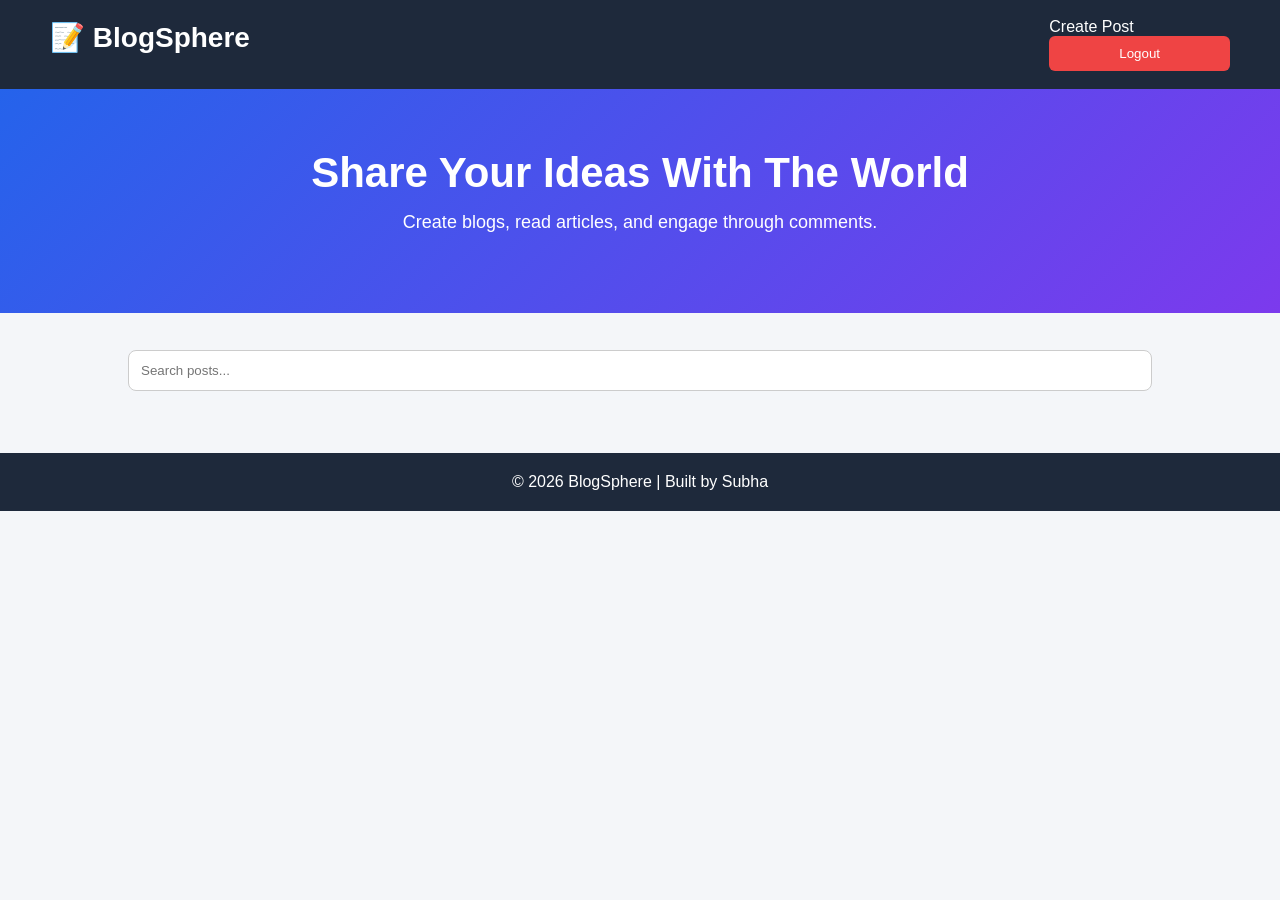
<file: frontend/index.html>
<!DOCTYPE html>
<html lang="en">
<head>
  <meta charset="UTF-8">
  <meta name="viewport" content="width=device-width, initial-scale=1.0">
  <title>BlogSphere</title>

  <link rel="stylesheet" href="./css/style.css">
</head>
<body>

  <div class="navbar">
    <h2>📝 BlogSphere</h2>

    <div>
      <a href="create-post.html">Create Post</a>
      <button id="logoutBtn">Logout</button>
    </div>
  </div>

  <div class="hero">

  <h1>Share Your Ideas With The World</h1>

  <p>
    Create blogs, read articles, and engage through comments.
  </p>

  <h3 id="welcomeUser"></h3>

  </div>

  <div class="search-box">
    <input
      type="text"
      id="searchInput"
      placeholder="Search posts..."
    >
  </div>

  <div class="posts-container" id="postsContainer">
  </div>
 
  <footer>
  <p>
    © 2026 BlogSphere | Built by Subha
  </p>
  </footer> 

  <script src="./js/home.js"></script>

</body>
</html>
</file>
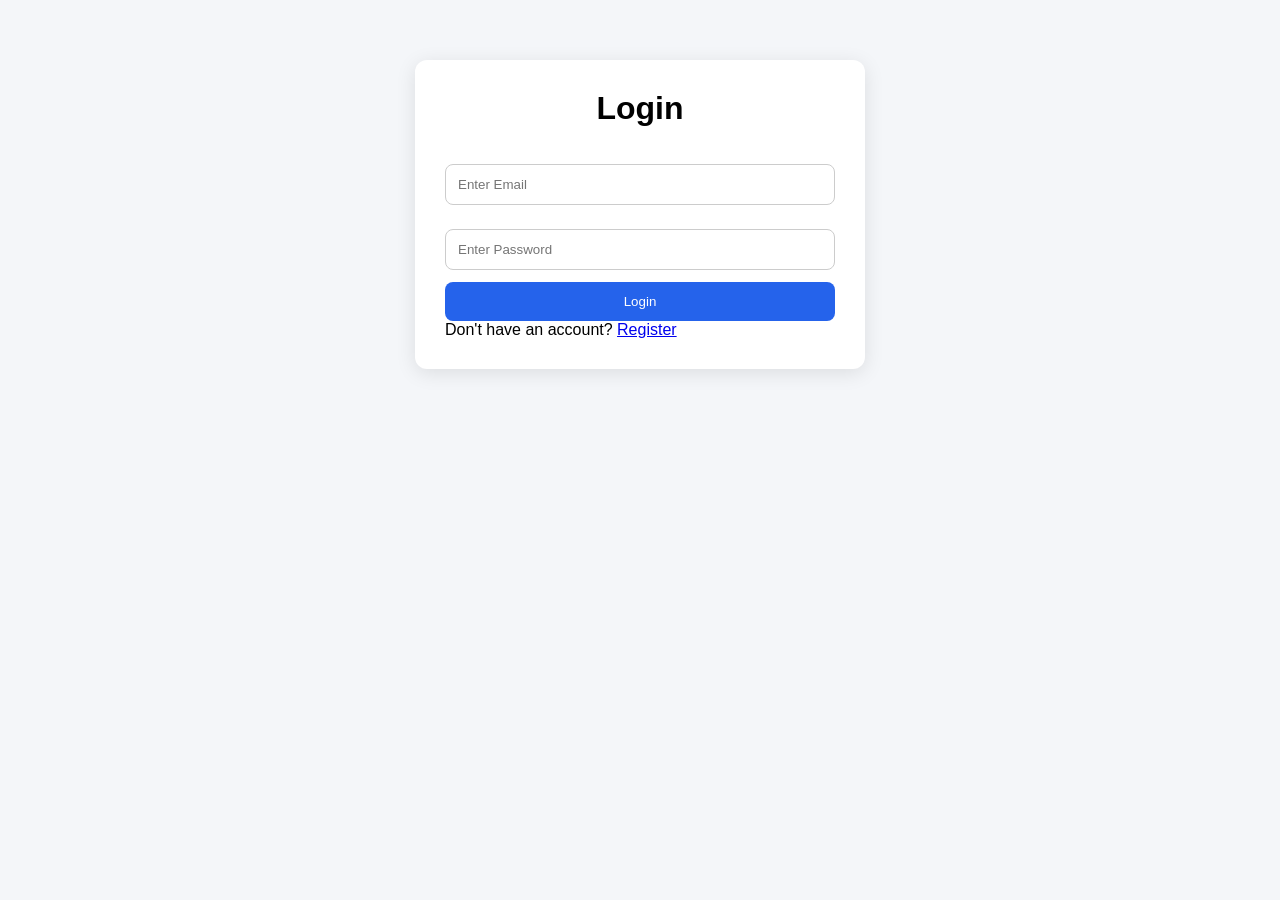
<file: frontend/create-post.html>
<!DOCTYPE html>
<html lang="en">
<head>
  <meta charset="UTF-8">
  <meta name="viewport" content="width=device-width, initial-scale=1.0">
  <title>Create Post</title>

  <link rel="stylesheet" href="./css/style.css">
</head>
<body>

  <div class="container">

    <h1 id="pageTitle">Create Post</h1>

    <form id="postForm">

      <input
        type="text"
        id="title"
        placeholder="Enter Title"
        required
      >

      <textarea
        id="content"
        placeholder="Enter Content"
        rows="8"
        required
      ></textarea>

      <button type="submit">
        Create Post
      </button>

    </form>

  </div>

  <script src="./js/createPost.js"></script>

</body>
</html>
</file>
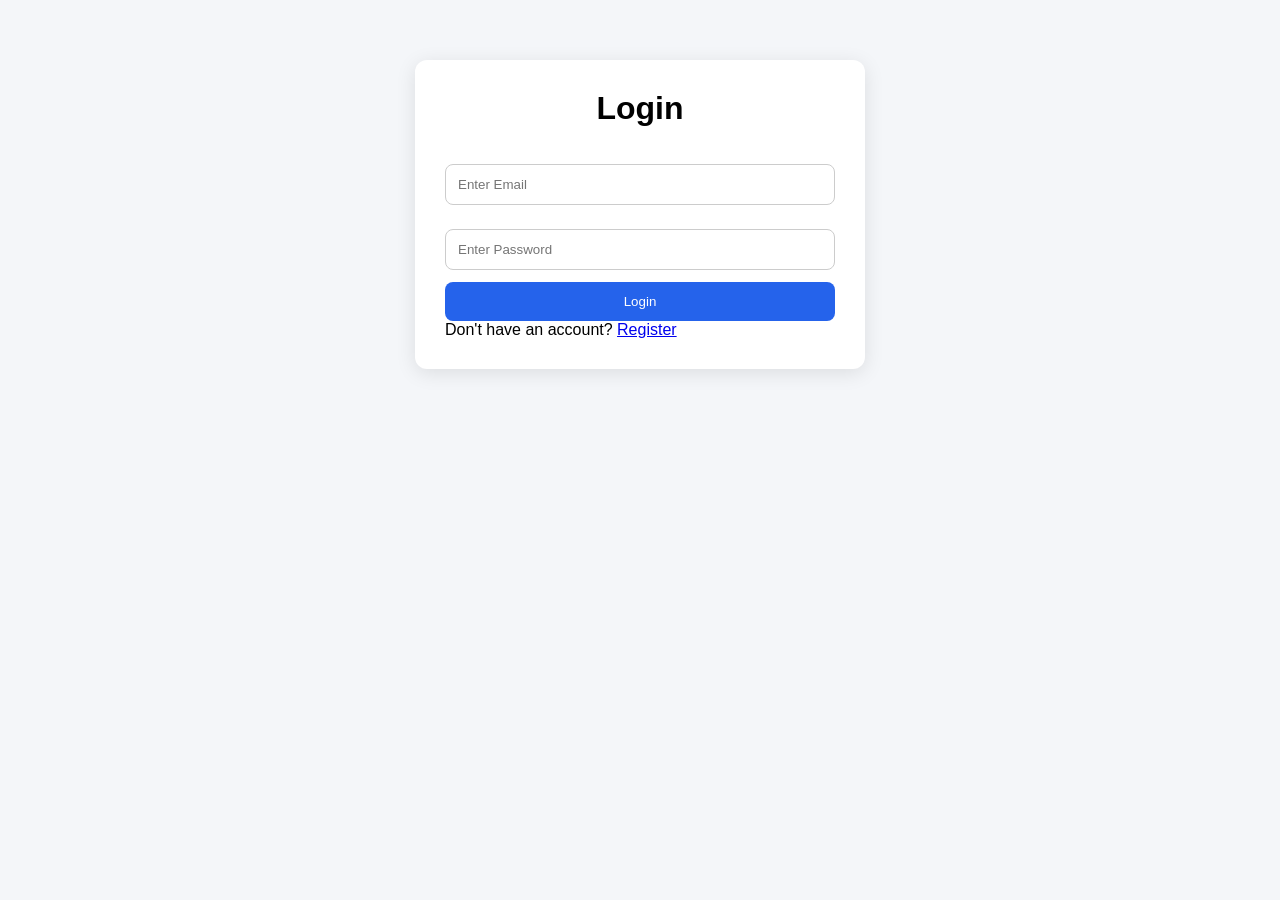
<file: frontend/login.html>
<!DOCTYPE html>
<html lang="en">
<head>
    <meta charset="UTF-8">
    <meta name="viewport" content="width=device-width, initial-scale=1.0">
    <title>Login</title>

    <link rel="stylesheet" href="./css/style.css">
</head>
<body>

    <div class="container">
        <h1>Login</h1>

        <form id="loginForm">

            <input
                type="email"
                id="email"
                placeholder="Enter Email"
                required
            >

            <input
                type="password"
                id="password"
                placeholder="Enter Password"
                required
            >

            <button type="submit">
                Login
            </button>

        </form>

        <p>
            Don't have an account?
            <a href="register.html">Register</a>
        </p>
    </div>

    <script src="./js/login.js"></script>

</body>
</html>
</file>
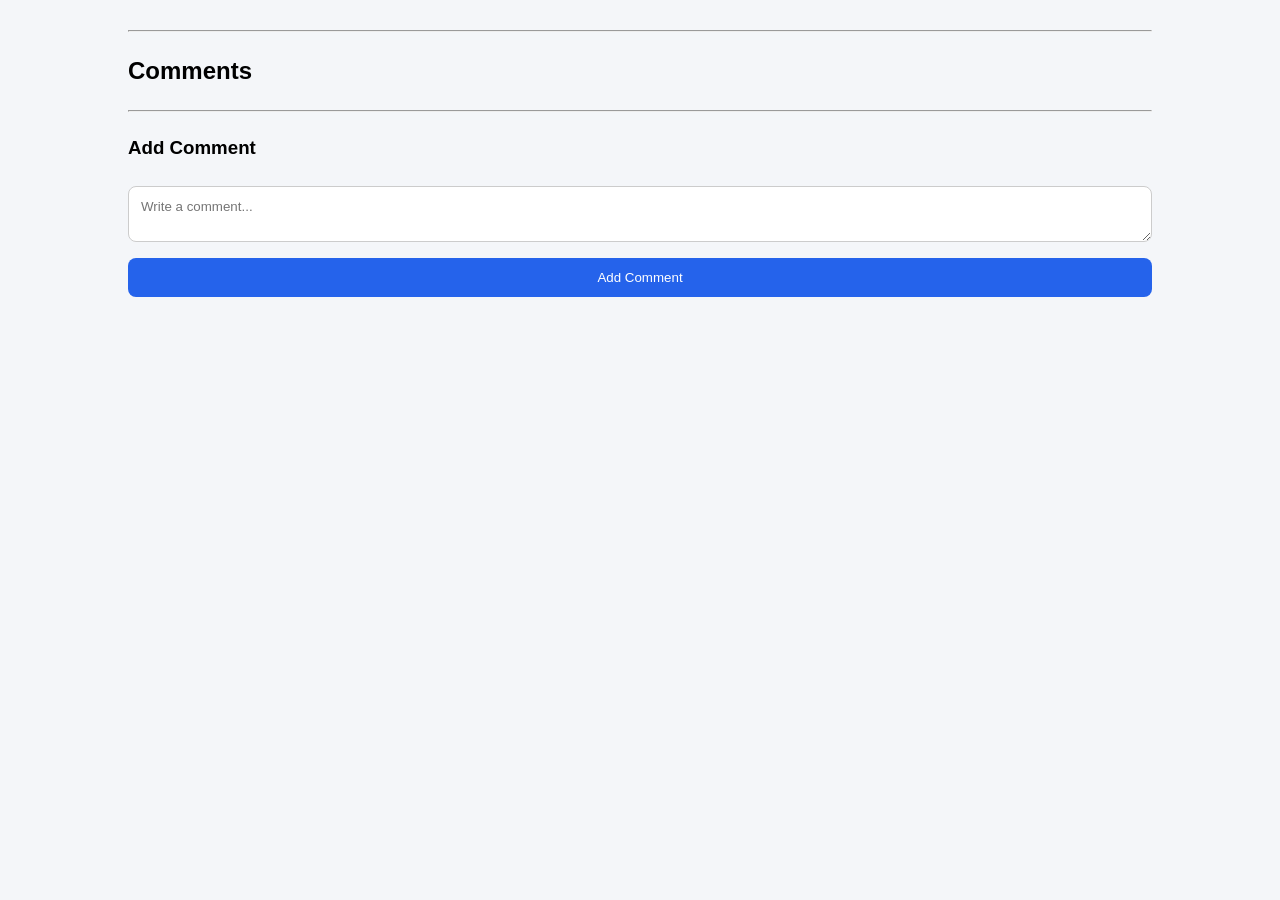
<file: frontend/post.html>
<!DOCTYPE html>
<html lang="en">
<head>
  <meta charset="UTF-8">
  <meta name="viewport" content="width=device-width, initial-scale=1.0">
  <title>Blog Post</title>

  <link rel="stylesheet" href="./css/style.css">
</head>
<body>

  <div class="posts-container">

    <div id="postContainer"></div>

    <hr>

    <h2>Comments</h2>

    <div id="commentsContainer"></div>

    <hr>

    <h3>Add Comment</h3>

    <form id="commentForm">
      <textarea
        id="commentText"
        placeholder="Write a comment..."
        required
      ></textarea>

      <button type="submit">
        Add Comment
      </button>
    </form>

  </div>

  <script src="./js/post.js"></script>

</body>
</html>
</file>
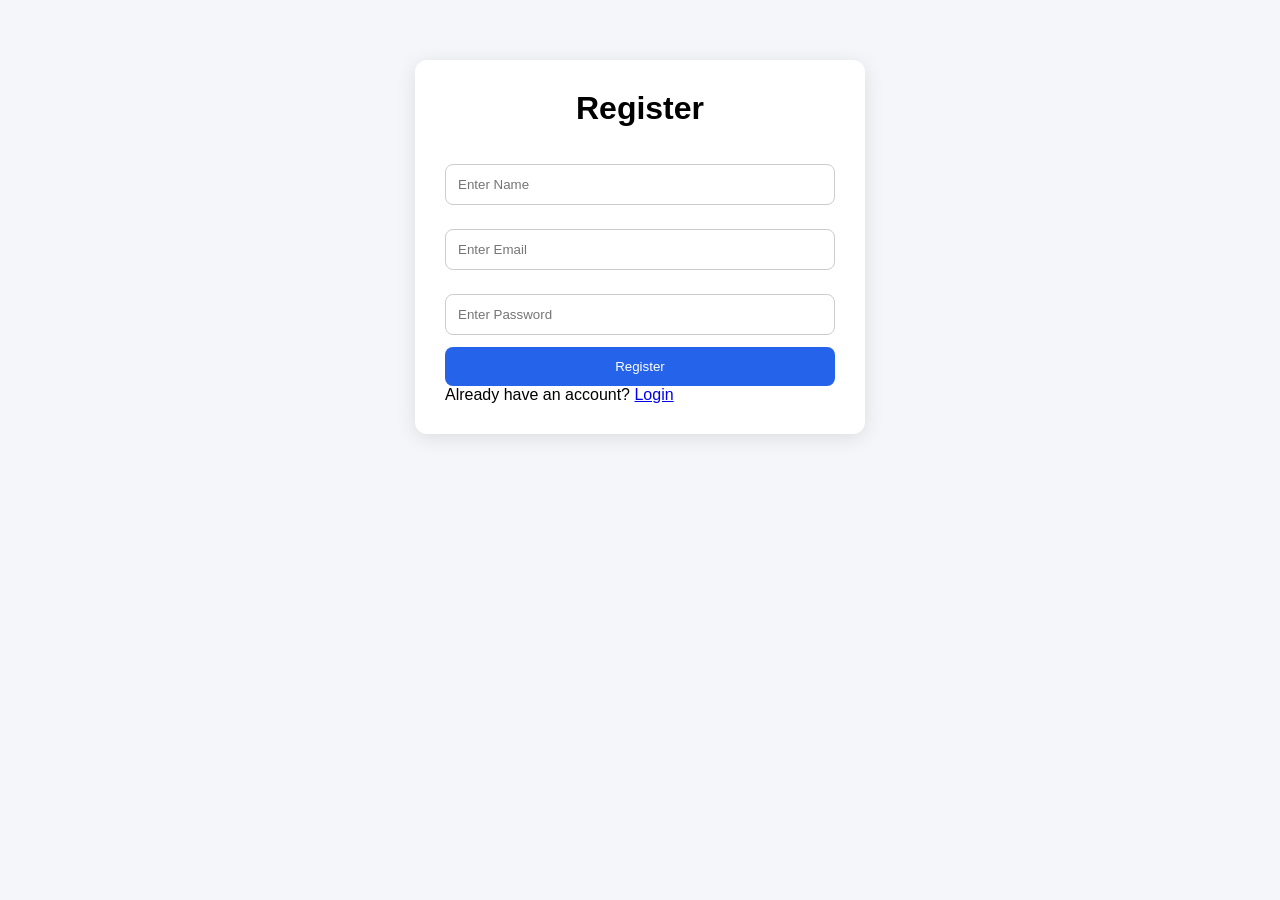
<file: frontend/register.html>
<!DOCTYPE html>
<html lang="en">
<head>
    <meta charset="UTF-8">
    <meta name="viewport" content="width=device-width, initial-scale=1.0">
    <title>Register</title>

    <link rel="stylesheet" href="./css/style.css">
</head>
<body>

    <div class="container">
        <h1>Register</h1>

        <form id="registerForm">
            <input
                type="text"
                id="name"
                placeholder="Enter Name"
                required
            >

            <input
                type="email"
                id="email"
                placeholder="Enter Email"
                required
            >

            <input
                type="password"
                id="password"
                placeholder="Enter Password"
                required
            >

            <button type="submit">
                Register
            </button>
        </form>

        <p>
            Already have an account?
            <a href="login.html">Login</a>
        </p>
    </div>

    <script src="./js/register.js"></script>

</body>
</html>
</file>
<file: frontend/css/style.css>
* {
  margin: 0;
  padding: 0;
  box-sizing: border-box;
  font-family: "Segoe UI", sans-serif;
}

body {
  background: #f4f6f9;
}

/* Navbar */

.navbar {
  background: #1e293b;
  color: white;
  padding: 18px 50px;

  display: flex;
  justify-content: space-between;
  align-items: center;
}

.navbar h2 {
  font-size: 28px;
}

.navbar a {
  text-decoration: none;
  color: white;
  margin-right: 15px;
  font-weight: 500;
}

.navbar button {
  background: #ef4444;
  color: white;
  border: none;
  padding: 10px 18px;
  border-radius: 6px;
  cursor: pointer;
}

/* Forms */

.container {
  width: 450px;
  margin: 60px auto;

  background: white;
  padding: 30px;

  border-radius: 12px;

  box-shadow: 0 4px 20px rgba(0,0,0,0.1);
}

.container h1 {
  text-align: center;
  margin-bottom: 25px;
}

input,
textarea {
  width: 100%;
  padding: 12px;

  margin-top: 12px;
  margin-bottom: 12px;

  border: 1px solid #ccc;
  border-radius: 8px;
}

button {
  width: 100%;

  background: #2563eb;
  color: white;

  border: none;
  padding: 12px;

  border-radius: 8px;

  cursor: pointer;

  transition: 0.3s;
}

button:hover {
  background: #1d4ed8;
}

/* Posts */

.posts-container {
  width: 80%;
  margin: 30px auto;
}

.post-card {
  background: white;

  padding: 20px;
  margin-bottom: 20px;

  border-radius: 12px;

  box-shadow: 0 3px 15px rgba(0,0,0,0.08);

  transition: 0.3s;
}

.post-card:hover {
  transform: translateY(-3px);
}

.post-card h3 {
  margin-bottom: 10px;
  color: #1e293b;
}

.post-card p {
  margin-bottom: 10px;
  color: #555;
}

.post-card button {
  width: auto;
  padding: 10px 16px;
}

/* Comments */

hr {
  margin: 25px 0;
}

h2,
h3 {
  margin-bottom: 15px;
}

strong {
  color: #2563eb;
}
/* Hero Section */

.hero {
  text-align: center;
  padding: 60px 20px;

  background: linear-gradient(
    135deg,
    #2563eb,
    #7c3aed
  );

  color: white;
}

.hero h1 {
  font-size: 42px;
  margin-bottom: 15px;
}

.hero p {
  font-size: 18px;
}

/* Search */

.search-box {
  width: 80%;
  margin: 25px auto;
}

.search-box input {
  background: white;
}
.hero h3 {
  margin-top: 20px;
  font-size: 22px;
}

footer {
  text-align: center;
  padding: 20px;
  margin-top: 50px;
  background: #1e293b;
  color: white;
}

/* Better Cards */

.post-card {
  border-left: 5px solid #2563eb;
}

.post-card button {
  margin-top: 10px;
}
</file>
